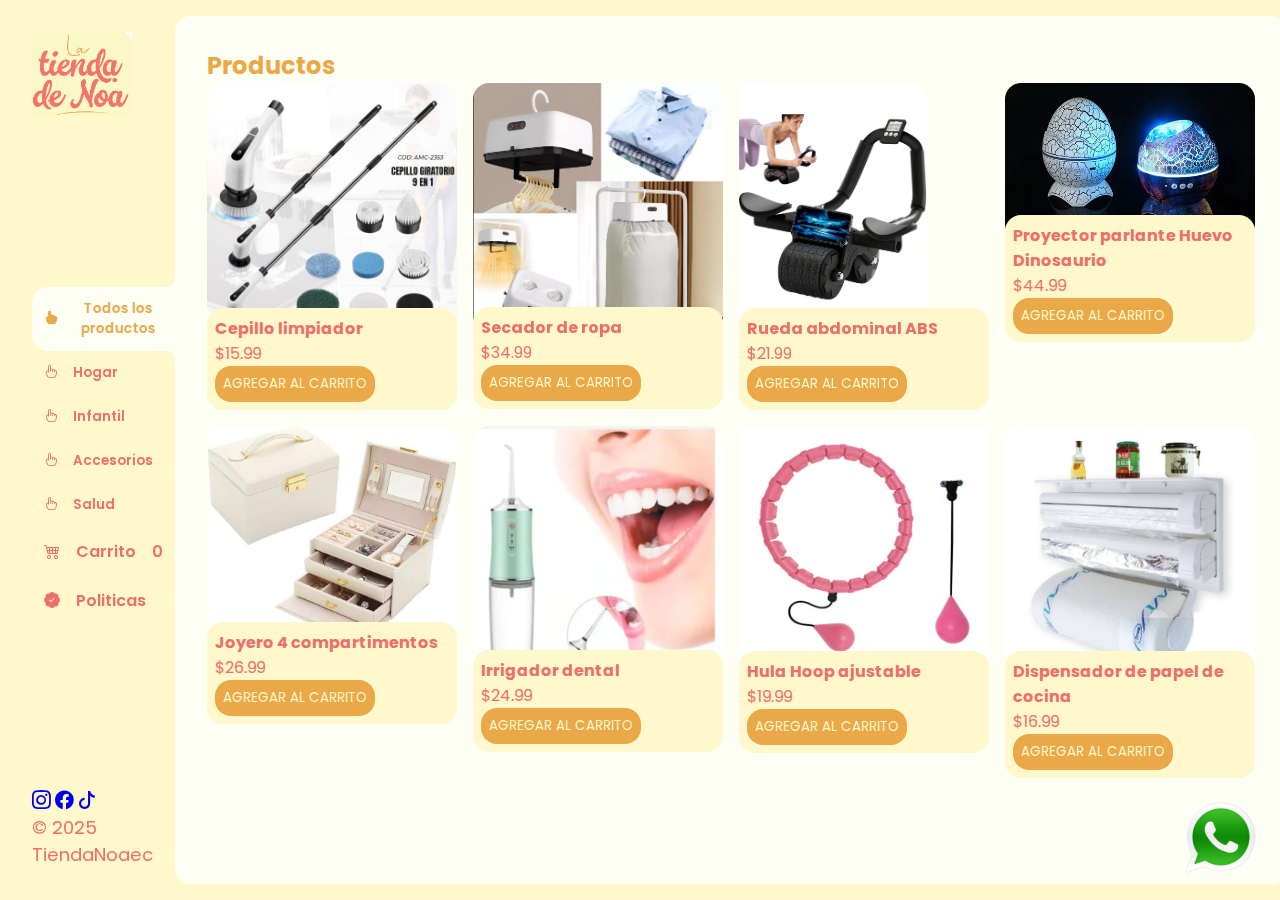
<file: index.html>
<!DOCTYPE html>
<html lang="es">
<head>
    <meta charset="UTF-8">
    <meta name="viewport" content="width=device-width, initial-scale=1.0">
    <title>TiendaNoaec</title>
    <link rel="stylesheet" href="https://cdn.jsdelivr.net/npm/bootstrap-icons@1.13.1/font/bootstrap-icons.min.css">
    <link rel="stylesheet" href="./css/main.css">
</head>
<body>
    <div class="wrapper">
        <aside>
            <header>
                <h1 class="logo"><img src="./img/logo.png" width="100px" alt="TiendaNoaec"></h1>
            </header>
        
        <nav class="menu">
            <ul>
                <li>
                    <button id="todos" class="boton-menu boton-categoria active"><i class="bi bi-hand-index-fill"></i> Todos los productos</button></li>
                <li>
                    <button id="hogar" class="boton-menu boton-categoria"><i class="bi bi-hand-index"></i> Hogar</button></li>
                <li>
                    <button id="infantil" class="boton-menu boton-categoria"><i class="bi bi-hand-index"></i> Infantil</button></li>
                <li>
                    <button id="accesorios" class="boton-menu boton-categoria"><i class="bi bi-hand-index"></i> Accesorios</button></li>
                <li>
                    <button id="salud" class="boton-menu boton-categoria"><i class="bi bi-hand-index"></i> Salud</button></li>
                <li>
                    <a class="boton-menu botoncarrito" href="./carrito.html"><i class="bi bi-cart4"></i>Carrito <span id="numerito" class="num">0</span></a></li>
                <li>
                    <a class="boton-menu botoncarrito" href="./politicas.html"><i class="bi bi-patch-check-fill"></i></i>Politicas</a></li>
            </ul>
        </nav>

        <footer>
            <p class="textofooter"><a href="https://instagram.com/tiendanoaec"><i class="bi bi-instagram"></i></a> <a href="https://www.facebook.com/TiendaNoaec/"><i class="bi bi-facebook"></i></a> <a href="https://www.tiktok.com/@tiendanoaec"><i class="bi bi-tiktok"></i> </a></p>
            <p class="textofooter">© 2025 TiendaNoaec</p>
        </footer>
        </aside>
        <main>
            <h2 id="titulo-principal" class="titulo">Productos</h2>
            <div id="contenedor-productos" class="#contenedor-productos contenedor-productos">
                <!-- se adjunta js-->
            </div>
            <button class="whatsapp"><a href="https://wa.link/8gvt1u"><img src="./img/whatsapp.png" width="75px"></a></button>

        </main>

    </div>

    <script src="./js/main.js"></script>
</body>
</html>
</file>
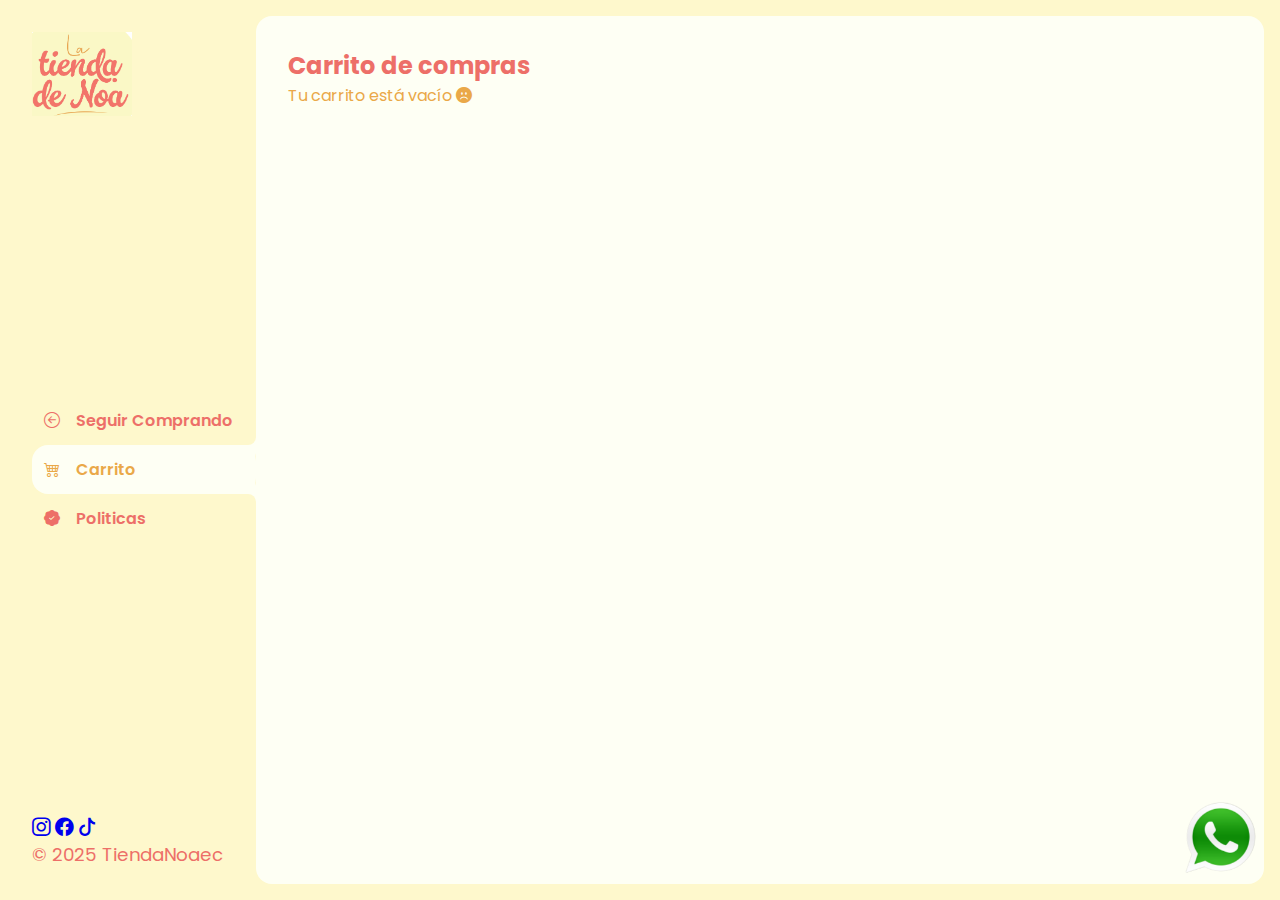
<file: carrito.html>
<!DOCTYPE html>
<html lang="es">
<head>
    <meta charset="UTF-8">
    <meta name="viewport" content="width=device-width, initial-scale=1.0">
    <title>TiendaNoaec</title>
    <link rel="stylesheet" href="https://cdn.jsdelivr.net/npm/bootstrap-icons@1.13.1/font/bootstrap-icons.min.css">
    <link rel="stylesheet" href="./css/main.css">
</head>
<body>
    <div class="wrapper">
        <aside>
            <header>
                <h1 class="logo"><img src="./img/logo.png" width="100px" alt="TiendaNoaec"></h1>
            </header>
        <nav class="menu">
            <ul>
                <li>
                    <a class="boton-menu boton-carrito" href="./index.html"><i class="bi bi-arrow-left-circle"></i>Seguir Comprando</a></li>
                <li>
                    <a class="boton-menu boton-carrito active" href="./carrito.html"><i class="bi bi-cart4"></i> Carrito</a></li>
                <li>
                    <a class="boton-menu botoncarrito" href="./politicas.html"><i class="bi bi-patch-check-fill"></i></i>Politicas</a></li>
            
                </ul>
        </nav>
        <footer>
            <p class="textofooter"><a href="https://instagram.com/tiendanoaec"><i class="bi bi-instagram"></i></a> <a href="https://www.facebook.com/TiendaNoaec/"><i class="bi bi-facebook"></i></a> <a href="https://www.tiktok.com/@tiendanoaec"><i class="bi bi-tiktok"></i> </a></p>
            <p class="textofooter">© 2025 TiendaNoaec</p>
        </footer>
        </aside>
        <main>
            <h2 class="carrito-titulo">Carrito de compras</h2>
            <div class="contenedor-carrito">
                <p id="carrito-vacio" class="carrito-vacio">Tu carrito está vacío <i class="bi bi-emoji-frown-fill"></i></p>
                <div id="carrito-productos" class="carrito-productos disabled">
                    <!-- Aquí se agregarán los productos del carrito mediante JavaScript -->
                </div>
                <div id="carrito-acciones" class="carrito-acciones disabled">
                    <div class="caraccion-izq">
                        <button id="boton-vaciar" class="boton-vaciar">Vaciar carrito</button>
                    </div>
                    <div class="caraccion-der">
                        <div class="caraccion-total">
                            <p>Total:</p>
                            <p id="total">$15.99</p>
                        </div>
                        <button id="boton-comprar" class="boton-comprar">Comprar</button>
                    </div>
                </div>
                
                <p id="carrito-comprado" class="carrito-vacio disabled">¡Muchas gracias por tu compra! <i class="bi bi-balloon-heart"></i></p>
            
            </div>
            <button class="whatsapp"><a href="https://wa.link/8gvt1u"><img src="./img/whatsapp.png" width="75px"></a></button>

            
        </main>

    </div>

    <script src="./js/carrito.js"></script>
    <script src="./js/main.js"></script>
</body>
</html>
</file>
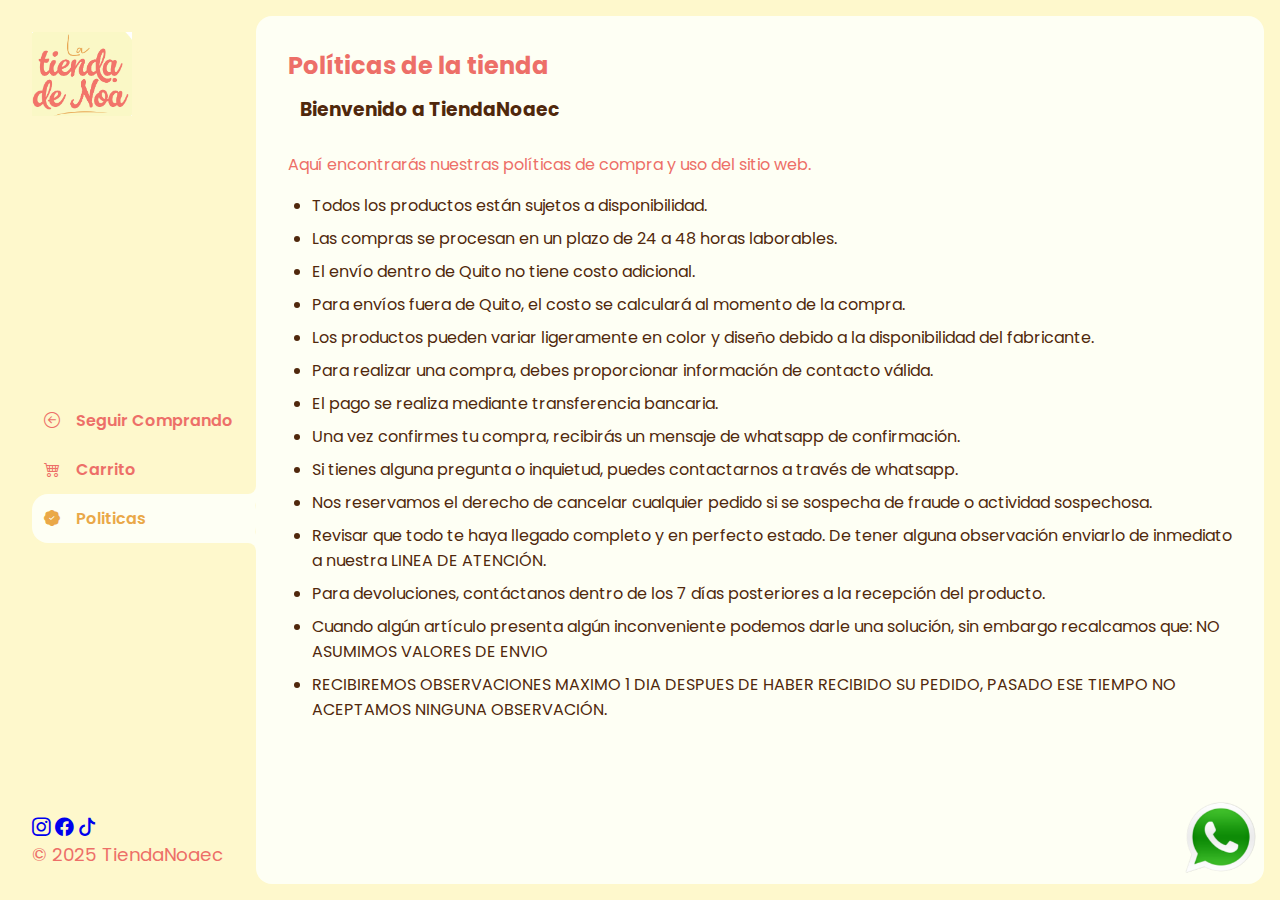
<file: politicas.html>
<!DOCTYPE html>
<html lang="es">
<head>
    <meta charset="UTF-8">
    <meta name="viewport" content="width=device-width, initial-scale=1.0">
    <title>TiendaNoaec</title>
    <link rel="stylesheet" href="https://cdn.jsdelivr.net/npm/bootstrap-icons@1.13.1/font/bootstrap-icons.min.css">
    <link rel="stylesheet" href="./css/main.css">
</head>
<body>
    <div class="wrapper">
        <aside>
            <header>
                <h1 class="logo"><img src="./img/logo.png" width="100px" alt="TiendaNoaec"></h1>
            </header>
        <nav class="menu">
            <ul>
                <li>
                    <a class="boton-menu boton-carrito" href="./index.html"><i class="bi bi-arrow-left-circle"></i>Seguir Comprando</a></li>
                <li>
                    <a class="boton-menu boton-carrito" href="./carrito.html"><i class="bi bi-cart4"></i> Carrito</a></li>
                <li>
                    <a class="boton-menu boton-politicas active" href="./politicas.html"><i class="bi bi-patch-check-fill"></i>Politicas</a></li>

                </ul>
        </nav>
        <footer>
            <p class="textofooter"><a href="https://instagram.com/tiendanoaec"><i class="bi bi-instagram"></i></a> <a href="https://www.facebook.com/TiendaNoaec/"><i class="bi bi-facebook"></i></a> <a href="https://www.tiktok.com/@tiendanoaec"><i class="bi bi-tiktok"></i> </a></p>
            <p class="textofooter">© 2025 TiendaNoaec</p>
        </footer>
        </aside>
        <main>
            <h2 class="carrito-titulo">Políticas de la tienda</h2>
            <div class="politicas">
                <h3 class="politicas-titulo">Bienvenido a TiendaNoaec</h3>
                <p class="politicas-subtitulo">Aquí encontrarás nuestras políticas de compra y uso del sitio web.</p>
                <ul class="politicas-lista">
                    <li>Todos los productos están sujetos a disponibilidad.</li>
                    <li>Las compras se procesan en un plazo de 24 a 48 horas laborables.</li>
                    <li>El envío dentro de Quito no tiene costo adicional.</li>
                    <li>Para envíos fuera de Quito, el costo se calculará al momento de la compra.</li>
                    <li>Los productos pueden variar ligeramente en color y diseño debido a la disponibilidad del fabricante.</li>
                    <li>Para realizar una compra, debes proporcionar información de contacto válida.</li>
                    <li>El pago se realiza mediante transferencia bancaria.</li>
                    <li>Una vez confirmes tu compra, recibirás un mensaje de whatsapp de confirmación.</li>
                    <li>Si tienes alguna pregunta o inquietud, puedes contactarnos a través de whatsapp.</li>
                    <li>Nos reservamos el derecho de cancelar cualquier pedido si se sospecha de fraude o actividad sospechosa.</li>
                    <li>Revisar que todo te haya llegado completo y en perfecto estado. De tener alguna observación enviarlo de inmediato a nuestra LINEA DE ATENCIÓN.</li>
                    <li>Para devoluciones, contáctanos dentro de los 7 días posteriores a la recepción del producto.</li>
                    <li>Cuando algún artículo presenta algún inconveniente podemos darle una solución, sin embargo recalcamos que: NO ASUMIMOS VALORES DE ENVIO</li>
                    <li>RECIBIREMOS OBSERVACIONES MAXIMO 1 DIA DESPUES DE HABER RECIBIDO SU PEDIDO, PASADO ESE TIEMPO NO ACEPTAMOS NINGUNA OBSERVACIÓN.</li>
                </ul>

            </div>

            <button class="whatsapp"><a href="https://wa.link/8gvt1u"><img src="./img/whatsapp.png" width="75px"></a></button>
        </main>
    </div>
</body>
</html>
</file>
<file: css/main.css>
@import url('https://fonts.googleapis.com/css2?family=Courgette&family=Istok+Web:ital,wght@0,400;0,700;1,400;1,700&family=Nunito:ital,wght@0,200..1000;1,200..1000&family=Poppins:ital,wght@0,300;0,400;0,600;0,700;1,300;1,400;1,600;1,700&family=Raleway:ital,wght@0,100..900;1,100..900&display=swap');

:root {
    --primary-color: #FEF8CC;
    --secondary-color: #EAA848;
    --background-color: #fefff4;
    --text-color: #ED6F68;
    --font-family: 'Poppins', sans-serif;
}

*{
    margin: 0;
    padding: 0;
    box-sizing: border-box;
    font-family: var(--font-family);
}

H1,h2,h3,h4,h5,h6,p, a, textarea, ul, input {
    margin: 0;
    padding: 0;
}

ul, ol {
    list-style: none;
}

a{
    text-decoration: none;
}

.wrapper {
    display: grid;
    grid-template-columns: 1fr 4fr;
    background-color: var(--primary-color);
}

aside {
    padding: 2rem;
    padding-right: 0;
    color: var(--text-color);
    position: sticky;
    top: 0;
    height: 100vh;
    display: flex;
    flex-direction: column;
    justify-content: space-between;

}

.logo {
    font-weight: 400;
    font-size: 1.3rem;
}
.textofooter {
    color: var(--text-color);
    font-size: 1.15rem;
}

main {
    
    background-color: var(--background-color);
    margin: 1rem;
    border-radius: 1rem;
    margin-left: 0;
    padding: 2rem;
}

.menu {
    display: flex;
    flex-direction: column;
    gap: 2rem;
    justify-content: space-between;
}
.boton-menu {
    background-color: transparent;
    border: 0;
    color: var(--text-color);
    cursor: pointer;
    display: flex;
    align-items: center;
    gap: 1rem;
    font-weight: 600;
    padding: 0.75rem;
    width: 100%;
}

.boton-menu.active {
    background-color: var(--background-color);
    color: var(--secondary-color);
    width: 100%;
    border-top-left-radius: 1rem;
    border-bottom-left-radius: 1rem;
    border-radius: 1rem;
    position: relative;
}

.boton-menu.active::before {
    content:'';
    position: absolute;
    width: 1rem;
    height: 2rem;
    bottom:100%;
    right: 0;
    background-color: transparent;
    border-bottom-right-radius: .5rem;
    box-shadow: 0 1rem 0 var(--background-color);
}

.boton-menu.active::after {
    content:'';
    position: absolute;
    width: 1rem;
    height: 2rem;
    top:100%;
    right: 0;
    background-color: transparent;
    border-top-right-radius: .5rem;
    box-shadow: 0 -1rem 0 var(--background-color);
}

.boton-menu> i.bi-hand-index-fill,
.boton-menu> i.bi-hand-index{
    transform: rotateZ('90deg');
}

.titulo {
    color: var(--secondary-color);
}

.contenedor-productos {
    display: grid;
    grid-template-columns: repeat(4, 1fr);
    gap: 1rem;
}

.prod_img {
    
    border-radius: 1rem;
    max-height: 250px;
    max-width: 250px;
}

.prod_info {
    background-color: var(--primary-color);
    color: var(--text-color);
    padding: 0.5rem;
    border-radius: 1rem;
    margin-top: -2rem;
    position: relative;
    flex-direction: column;
    gap: 0.25rem;
}

.prod_titu {
    font-size: 1rem;
}

.botonagregar {
    border: 0;
    background-color: var(--secondary-color);
    color: var(--primary-color);
    padding: 0.5rem;
    border-radius: 1rem;
    text-transform: uppercase;
    cursor: pointer;
    transition: background-color 0.3s ease, color 0.3s ease;
}

.botonagregar:hover {
    background-color: var(--text-color);
    color: var(--primary-color);
}

.whatsapp{
    position: fixed;
    width: 60px;
    height: 60px;
    bottom: 30px;
    right: 30px;
    background-color: transparent;
    border-color: transparent;
    display: flex;
    align-items: center;
    justify-content: center;
    z-index: 1000;
    text-decoration: none;
}


/* carrito */
.carrito-titulo{
    color: var(--text-color);
}

.carrito-vacio,
.carrito-comprado{
    color: var(--secondary-color);
}
.contenedor-carrito {
    display: flex;
    flex-direction: column;
    gap: 1.5rem;
}

.carrito-productos {
    display: flex;
    flex-direction: column;
    gap: 1rem;
}

.carprod {
    display: flex;
    justify-content: space-between;
    background-color: var(--primary-color);
    color: var(--text-color);
    padding: .5rem;
    border-radius: 1rem;
}

.carprodimg{
    width: 4rem;
    border-radius: 1rem;
}

.boton-eliminar {
    border: 0;
    background-color: transparent;
    color: red;
    cursor: pointer;
}

.carrito-acciones{
    display: flex;
    justify-content: space-between;
}

.boton-vaciar {
    border: 0;
    background-color: var(--primary-color);
    color: var(--text-color);
    cursor: pointer;
    padding: 1rem;
    border-radius: 1rem;
    text-transform: uppercase;
    border: var(--background-color);
}

.caraccion-der{
    display: flex;
}

.caraccion-total{
    display: flex;
    background-color: var(--primary-color);
    color: var(--text-color);
    padding: 1rem;
    text-transform: uppercase;
    border: var(--background-color);
    border-top-left-radius: 1rem;
    border-bottom-left-radius: 1rem;
}

.boton-comprar {
    border: 0;
    background-color: var(--text-color);
    color: var(--primary-color);
    cursor: pointer;
    padding: 1rem;
    text-transform: uppercase;
    border: var(--background-color);
    border-top-right-radius: 1rem;
    border-bottom-right-radius: 1rem;
}

/* Politicas */

.politicas {
    display: flex;
    flex-direction: column;
    gap: 1rem;
}

.politicas-titulo {
    color: rgb(80, 40, 12);
    padding: 0.74rem;
}

.politicas-subtitulo {
    color: var(--text-color);
}
.politicas-texto {
    color: var(--text-color);
    font-size: 1.1rem;
}

.politicas-lista {
    display: flex;
    flex-direction: column;
    gap: 0.5rem;
    list-style: disc;
    padding-left: 1.5rem;
    color: rgb(80, 40, 12);
}

.disabled{
    display: none;

}
</file>
